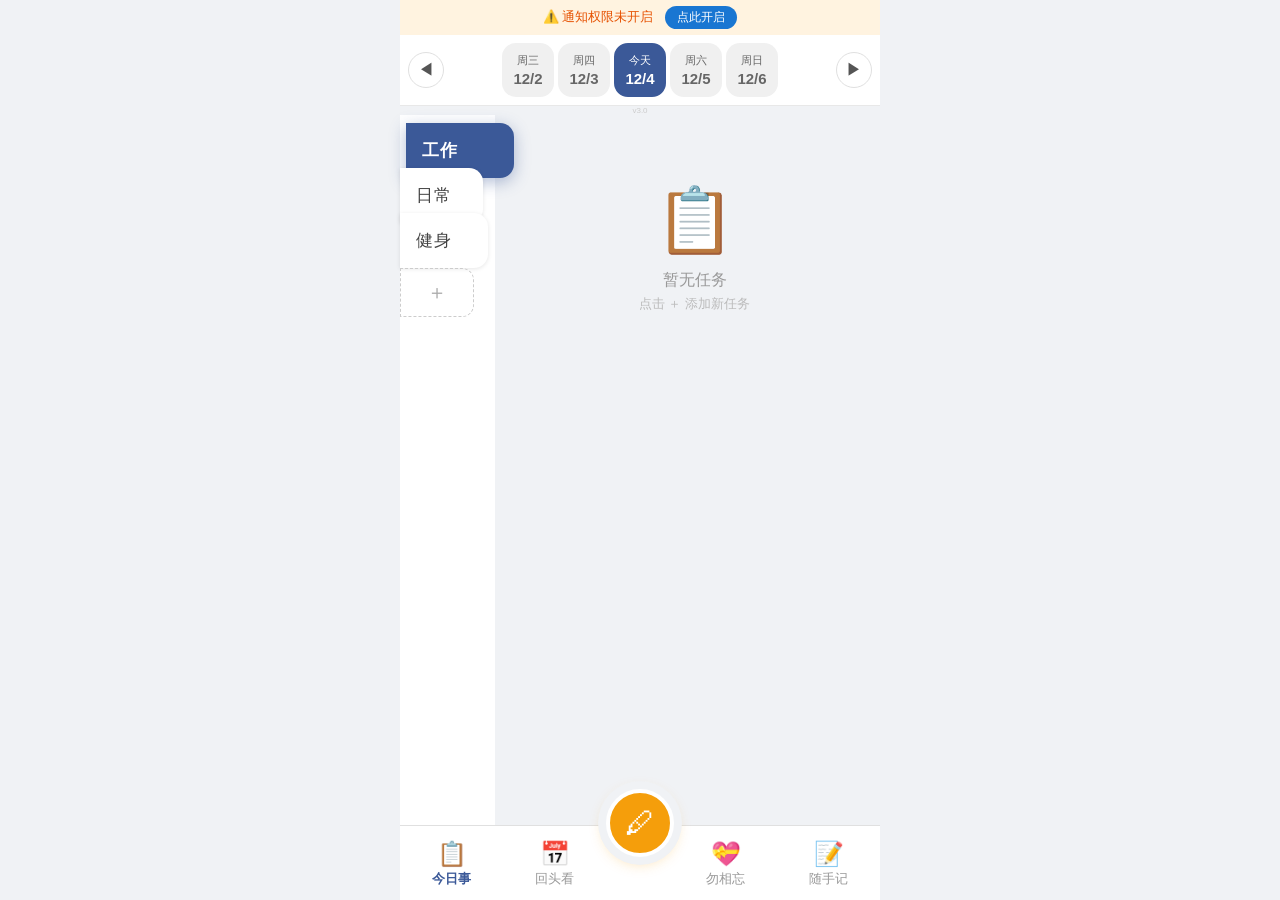
<file: index.html>
<!DOCTYPE html>
<html lang="zh-CN">
<head>
  <meta charset="UTF-8">
  <meta name="viewport" content="width=device-width, initial-scale=1.0, user-scalable=no">
  <meta name="theme-color" content="#1976d2">
  <meta name="apple-mobile-web-app-capable" content="yes">
  <meta name="apple-mobile-web-app-title" content="每日任务">
  <title>记忆点</title>
  <link rel="manifest" href="manifest.json">
  <link rel="stylesheet" href="style.css">
</head>
<body>

<!-- ==================== 主屏幕 ==================== -->
<main id="homeScreen">
  <header style="display:none">
    <p id="currentDateDisplay"></p>
  </header>
  <div id="permBar" style="display:none;background:#FFF3E0;padding:6px 16px;text-align:center;font-size:13px;color:#E65100;">
    ⚠️ 通知权限未开启 <button id="permBtn" style="margin-left:8px;padding:3px 12px;background:#1976d2;color:#fff;border:none;border-radius:12px;font-size:12px;">点此开启</button>
  </div>

  <!-- 日期选择器 -->
  <div class="date-row">
    <button class="date-arrow" onclick="shiftDate(-5)">◀</button>
    <div class="date-strip" id="dateStrip"></div>
    <button class="date-arrow" onclick="shiftDate(5)">▶</button>
  </div>
  <div style="font-size:8px;text-align:center;color:#ccc;">v3.0</div>

  <!-- 统计栏 -->
  <div class="stats" id="statsBar" style="display:none">
    <span class="stat-done">✅ <b id="doneCount">0</b></span>
    <span class="stat-todo">📋 <b id="todoCount">0</b></span>
  </div>

  <!-- 侧边栏 + 任务区 -->
  <div class="main-layout">
    <aside class="sidebar" id="categoryBar"></aside>
    <div class="task-area" id="taskList"></div>
  </div>

  <nav class="bottom-nav">
    <button class="nav-btn active" onclick="switchTab('tasks')"><span class="tab-icon">📋</span>今日事</button>
    <button class="nav-btn" onclick="switchTab('kanban')"><span class="tab-icon">📅</span>回头看</button>
    <span class="fab-spacer"><button class="fab-inline" onclick="fabClick()">🖊</button></span>
    <button class="nav-btn" onclick="switchTab('anniversaries')"><span class="tab-icon">💝</span>勿相忘</button>
    <button class="nav-btn" onclick="switchTab('notes')"><span class="tab-icon">📝</span>随手记</button>
  </nav>

</main>

<!-- ==================== 随手记屏幕 ==================== -->
<main id="notesScreen" style="display:none">
  <div class="notes-input-area">
    <textarea id="noteInput" placeholder="记录此刻的想法..." rows="4"></textarea>
    <button class="note-save-btn" onclick="saveNote()">保存</button>
  </div>
  <div class="notes-list" id="notesList"></div>

  <nav class="bottom-nav">
    <button class="nav-btn" onclick="switchTab('tasks')">今日事</button>
    <button class="nav-btn" onclick="switchTab('kanban')">回头看</button>
    <button class="fab-inline" onclick="fabClick()">＋</button>
    <button class="nav-btn" onclick="switchTab('anniversaries')">勿相忘</button>
    <button class="nav-btn active" onclick="switchTab('notes')">随手记</button>
  </nav>
</main>

<!-- ==================== 任务编辑弹窗 ==================== -->
<dialog id="taskDialog">
  <form id="taskForm" method="dialog">
    <h2 id="taskDialogTitle">新建任务</h2>
    <input type="hidden" id="taskId">
    <input type="hidden" id="taskDate">

    <label>任务名称</label>
    <input type="text" id="taskTitle" placeholder="输入任务名称" required autocomplete="off">

    <label>详细描述（可选）</label>
    <textarea id="taskDesc" rows="2" placeholder="备注..."></textarea>

    <label>优先级</label>
    <div class="segmented">
      <input type="radio" name="priority" id="priHigh" value="2">
      <label for="priHigh" class="seg-btn">🔴 高</label>
      <input type="radio" name="priority" id="priMid" value="1" checked>
      <label for="priMid" class="seg-btn">🟠 中</label>
      <input type="radio" name="priority" id="priLow" value="0">
      <label for="priLow" class="seg-btn">🟢 低</label>
    </div>

    <label>分类</label>
    <select id="taskCategory"></select>

    <label>重复</label>
    <div class="segmented">
      <input type="radio" name="repeatType" id="rptNone" value="none" checked>
      <label for="rptNone" class="seg-btn">不重复</label>
      <input type="radio" name="repeatType" id="rptWeekdays" value="weekdays">
      <label for="rptWeekdays" class="seg-btn">工作日</label>
      <input type="radio" name="repeatType" id="rptDaily" value="daily">
      <label for="rptDaily" class="seg-btn">每天</label>
      <input type="radio" name="repeatType" id="rptWeekly" value="weekly">
      <label for="rptWeekly" class="seg-btn">每周</label>
    </div>

    <label>日期</label>
    <input type="date" id="taskDatePicker">

    <label>⏰ 定时提醒</label>
    <div class="reminder-row">
      <select id="reminderOffset" style="flex:1">
        <option value="5">提前 5 分钟</option>
        <option value="10">提前 10 分钟</option>
        <option value="15">提前 15 分钟</option>
        <option value="30">提前 30 分钟</option>
      </select>
      <input type="time" id="taskTime" style="flex:2">
      <label class="toggle-label">
        <input type="checkbox" id="taskReminder">
        <span>开启</span>
      </label>
    </div>

    <div class="dialog-actions">
      <button type="button" class="btn-cancel" onclick="closeTaskDialog()">取消</button>
      <button type="submit" class="btn-save">保存</button>
    </div>
  </form>
</dialog>

<!-- ==================== 纪念日屏幕 ==================== -->
<main id="anniversaryScreen" style="display:none">
  <header>
    <h1>纪念日</h1>
  </header>

  <div class="anni-list" id="anniList"></div>

  <nav class="bottom-nav">
    <button class="nav-btn" onclick="switchTab('tasks')">今日事</button>
    <button class="nav-btn" onclick="switchTab('kanban')">回头看</button>
    <button class="fab-inline" onclick="fabClick()">＋</button>
    <button class="nav-btn active" onclick="switchTab('anniversaries')">勿相忘</button>
    <button class="nav-btn" onclick="switchTab('notes')">随手记</button>
  </nav>

</main>

<!-- ==================== 看板屏幕 ==================== -->
<main id="kanbanScreen" style="display:none">
  <div class="kb-month-nav">
    <button class="kb-month-btn" onclick="changeMonth(-1)">◀</button>
    <span class="kb-month-title" id="kbMonthTitle"></span>
    <button class="kb-month-btn" onclick="changeMonth(1)">▶</button>
  </div>
  <div class="kb-weekdays">
    <span>一</span><span>二</span><span>三</span><span>四</span><span>五</span><span>六</span><span>日</span>
  </div>
  <div class="kb-grid" id="kbGrid"></div>
  <div class="kb-preview" id="kbPreview">
    <div class="kb-preview-date" id="kbPreviewDate"></div>
    <div class="kb-preview-list" id="kbPreviewList"></div>
  </div>

  <nav class="bottom-nav">
    <button class="nav-btn" onclick="switchTab('tasks')">今日事</button>
    <button class="nav-btn active" onclick="switchTab('kanban')">回头看</button>
    <button class="fab-inline" onclick="fabClick()">＋</button>
    <button class="nav-btn" onclick="switchTab('anniversaries')">勿相忘</button>
    <button class="nav-btn" onclick="switchTab('notes')">随手记</button>
  </nav>
</main>

<!-- ==================== 纪念日编辑弹窗 ==================== -->
<dialog id="anniDialog">
  <form id="anniForm" method="dialog">
    <h2 id="anniDialogTitle">新建纪念日</h2>
    <input type="hidden" id="anniId">

    <label>事件名称</label>
    <input type="text" id="anniTitle" placeholder="如：结婚纪念日" required autocomplete="off">

    <label>日期</label>
    <div class="month-day">
      <select id="anniMonth"></select>
      <select id="anniDay"></select>
    </div>

    <label>重复</label>
    <div class="segmented">
      <input type="radio" name="isAnnual" id="annualYes" value="1" checked>
      <label for="annualYes" class="seg-btn">每年</label>
      <input type="radio" name="isAnnual" id="annualNo" value="0">
      <label for="annualNo" class="seg-btn">一次性</label>
    </div>

    <label>提醒</label>
    <select id="reminderDays">
      <option value="0">当天提醒</option>
      <option value="1">提前 1 天</option>
      <option value="3">提前 3 天</option>
      <option value="7">提前 7 天</option>
    </select>

    <label>备注（可选）</label>
    <input type="text" id="anniDesc" placeholder="备注..." autocomplete="off">

    <div class="dialog-actions">
      <button type="button" class="btn-cancel" onclick="closeAnniDialog()">取消</button>
      <button type="submit" class="btn-save">保存</button>
    </div>
  </form>
</dialog>

<!-- ==================== 新增分类弹窗 ==================== -->
<dialog id="catDialog" onclick="if(event.target===this) this.close();">
  <form id="catForm" method="dialog" style="padding:20px;text-align:center;background:#E3F2FD;">
    <h3 style="margin-bottom:12px;">新增</h3>
    <input type="text" id="catName" placeholder="分类名称" autocomplete="off" style="width:100%;padding:10px;border:1px solid #BBDEFB;border-radius:8px;font-size:15px;">
    <div class="dialog-actions" style="margin-top:12px;">
      <button type="button" onclick="closeCatDialog()" class="btn-cancel">取消</button>
      <button type="submit" class="btn-save">确定</button>
    </div>
  </form>
</dialog>

<!-- ==================== 确认删除弹窗 ==================== -->
<dialog id="confirmDialog">
  <form method="dialog">
    <p id="confirmMsg">确定要删除吗？</p>
    <div class="dialog-actions">
      <button type="button" class="btn-cancel" onclick="closeConfirm()">取消</button>
      <button type="submit" class="btn-delete" id="confirmDeleteBtn">删除</button>
    </div>
  </form>
</dialog>

<script src="app.js"></script>
</body>
</html>
</file>
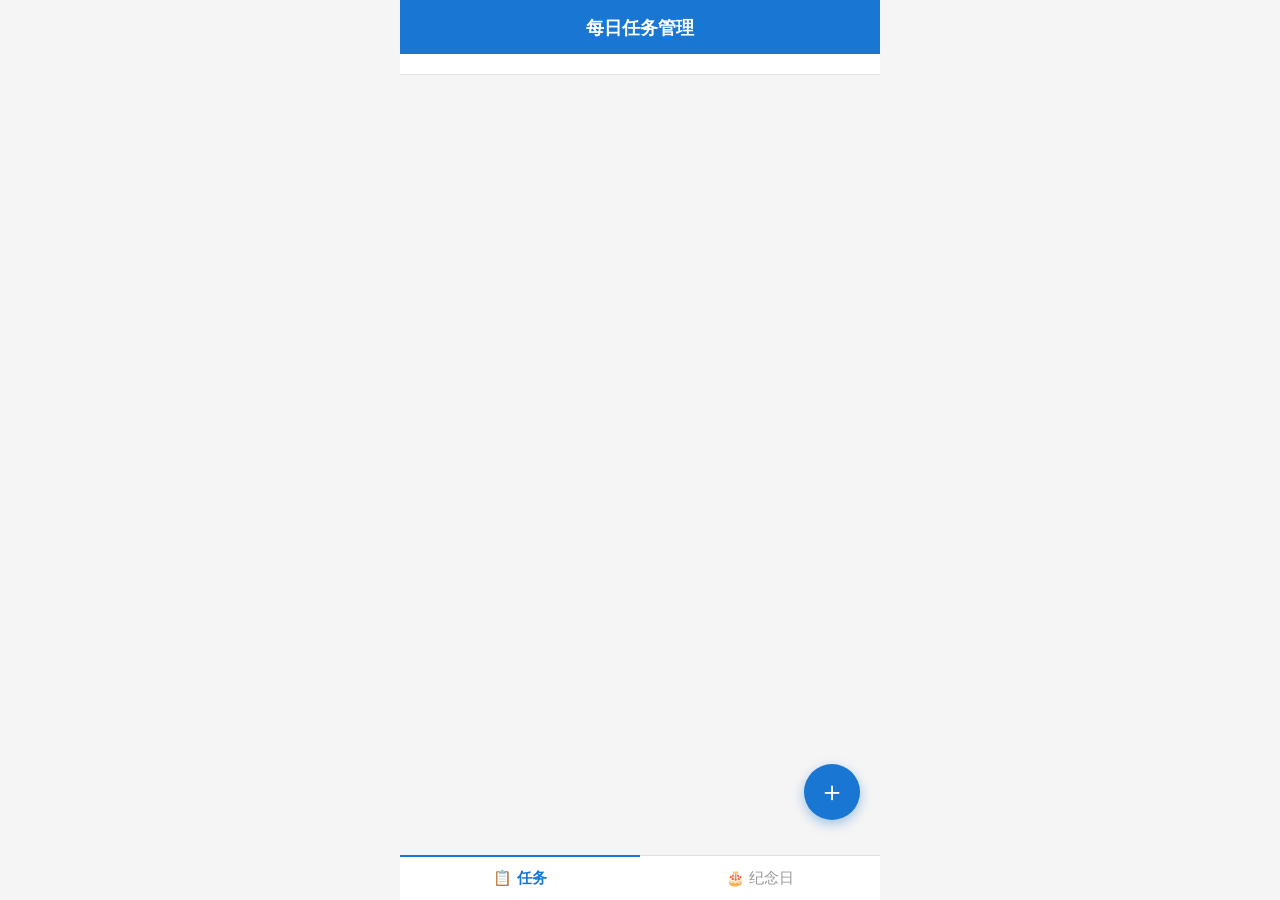
<file: daily_planner/index.html>
<!DOCTYPE html>
<html lang="zh-CN">
<head>
  <meta charset="UTF-8">
  <meta name="viewport" content="width=device-width, initial-scale=1.0, user-scalable=no">
  <meta name="theme-color" content="#1976d2">
  <meta name="apple-mobile-web-app-capable" content="yes">
  <meta name="apple-mobile-web-app-title" content="每日任务">
  <title>每日任务</title>
  <link rel="manifest" href="manifest.json">
  <link rel="stylesheet" href="style.css">
</head>
<body>

<!-- ==================== 主屏幕 ==================== -->
<main id="homeScreen">
  <header>
    <h1>每日任务管理</h1>
    <p id="currentDateDisplay"></p>
  </header>

  <!-- 日期选择器 -->
  <div class="date-strip" id="dateStrip"></div>

  <!-- 统计栏 -->
  <div class="stats" id="statsBar" style="display:none">
    <span class="stat-done">✅ 已完成：<b id="doneCount">0</b> 项</span>
    <span class="stat-todo">📋 未完成：<b id="todoCount">0</b> 项</span>
  </div>

  <!-- 任务列表 -->
  <div class="task-list" id="taskList"></div>

  <!-- 底部导航 -->
  <nav class="bottom-nav">
    <button class="nav-btn active" onclick="switchTab('tasks')">📋 任务</button>
    <button class="nav-btn" onclick="switchTab('anniversaries')">🎂 纪念日</button>
  </nav>

  <!-- 新建按钮 -->
  <button class="fab" onclick="openTaskEdit()">＋</button>
</main>

<!-- ==================== 任务编辑弹窗 ==================== -->
<dialog id="taskDialog">
  <form id="taskForm" method="dialog">
    <h2 id="taskDialogTitle">新建任务</h2>
    <input type="hidden" id="taskId">
    <input type="hidden" id="taskDate">

    <label>任务名称</label>
    <input type="text" id="taskTitle" placeholder="输入任务名称" required autocomplete="off">

    <label>详细描述（可选）</label>
    <textarea id="taskDesc" rows="2" placeholder="备注..."></textarea>

    <label>优先级</label>
    <div class="segmented">
      <input type="radio" name="priority" id="priHigh" value="2">
      <label for="priHigh" class="seg-btn">🔴 高</label>
      <input type="radio" name="priority" id="priMid" value="1" checked>
      <label for="priMid" class="seg-btn">🟠 中</label>
      <input type="radio" name="priority" id="priLow" value="0">
      <label for="priLow" class="seg-btn">🟢 低</label>
    </div>

    <label>日期</label>
    <input type="date" id="taskDatePicker">

    <div class="dialog-actions">
      <button type="button" class="btn-cancel" onclick="closeTaskDialog()">取消</button>
      <button type="submit" class="btn-save">保存</button>
    </div>
  </form>
</dialog>

<!-- ==================== 纪念日屏幕 ==================== -->
<main id="anniversaryScreen" style="display:none">
  <header>
    <h1>纪念日</h1>
  </header>

  <div class="anni-list" id="anniList"></div>

  <nav class="bottom-nav">
    <button class="nav-btn" onclick="switchTab('tasks')">📋 任务</button>
    <button class="nav-btn active" onclick="switchTab('anniversaries')">🎂 纪念日</button>
  </nav>

  <button class="fab" onclick="openAnniEdit()">＋</button>
</main>

<!-- ==================== 纪念日编辑弹窗 ==================== -->
<dialog id="anniDialog">
  <form id="anniForm" method="dialog">
    <h2 id="anniDialogTitle">新建纪念日</h2>
    <input type="hidden" id="anniId">

    <label>事件名称</label>
    <input type="text" id="anniTitle" placeholder="如：结婚纪念日" required autocomplete="off">

    <label>日期</label>
    <div class="month-day">
      <select id="anniMonth"></select>
      <select id="anniDay"></select>
    </div>

    <label>重复</label>
    <div class="segmented">
      <input type="radio" name="isAnnual" id="annualYes" value="1" checked>
      <label for="annualYes" class="seg-btn">每年</label>
      <input type="radio" name="isAnnual" id="annualNo" value="0">
      <label for="annualNo" class="seg-btn">一次性</label>
    </div>

    <label>提醒</label>
    <select id="reminderDays">
      <option value="0">当天提醒</option>
      <option value="1">提前 1 天</option>
      <option value="3">提前 3 天</option>
      <option value="7">提前 7 天</option>
    </select>

    <label>备注（可选）</label>
    <input type="text" id="anniDesc" placeholder="备注..." autocomplete="off">

    <div class="dialog-actions">
      <button type="button" class="btn-cancel" onclick="closeAnniDialog()">取消</button>
      <button type="submit" class="btn-save">保存</button>
    </div>
  </form>
</dialog>

<!-- ==================== 确认删除弹窗 ==================== -->
<dialog id="confirmDialog">
  <form method="dialog">
    <p id="confirmMsg">确定要删除吗？</p>
    <div class="dialog-actions">
      <button type="button" class="btn-cancel" onclick="closeConfirm()">取消</button>
      <button type="submit" class="btn-delete" id="confirmDeleteBtn">删除</button>
    </div>
  </form>
</dialog>

<script src="app.js"></script>
</body>
</html>
</file>
<file: style.css>
/* ========== 全局样式 ========== */
* { margin:0; padding:0; box-sizing:border-box; }
:root {
  --blue: #3B5998;
  --red: #C0392B;
  --orange: #D35400;
  --green: #27AE60;
  --grey: #95A5A6;
  --bg: #F0F2F5;
  --card: #FFFFFF;
  --radius: 12px;
  --shadow: 0 2px 8px rgba(0,0,0,0.06);
}
body {
  font-family: -apple-system, BlinkMacSystemFont, "SF Pro Text", "Helvetica Neue", "PingFang SC", "Microsoft YaHei", sans-serif;
  background: var(--bg);
  color: #2C3E50;
  max-width: 480px;
  margin: 0 auto;
  height: 100dvh;
  position: relative;
  overflow: visible;
  display: flex;
  flex-direction: column;
  -webkit-tap-highlight-color: transparent;
  -webkit-user-select: none;
  user-select: none;
}
main { display: flex; flex-direction: column; flex: 1; min-height: 0; }

/* ========== 头部 ========== */
header {
  background: var(--blue);
  color: #fff;
  padding: 10px 20px;
  text-align: center;
}
header p { font-size: 13px; opacity: 0.9; }

/* ========== 日期选择器 ========== */
.date-row {
  display: flex;
  align-items: center;
  justify-content: space-between;
  padding: 8px 8px;
  background: #fff;
  border-bottom: 1px solid #E8E8E8;
}
.date-arrow {
  width: 36px; min-width: 36px;
  height: 36px;
  border-radius: 50%;
  border: 1px solid #E0E0E0;
  background: #fff;
  font-size: 16px;
  cursor: pointer;
  display: flex; align-items: center; justify-content: center;
  color: #555;
  flex-shrink: 0;
}
.date-arrow:active { background: #F0F2F5; }

.date-strip {
  display: flex;
  gap: 4px;
  flex: 1;
  justify-content: center;
}
.date-strip::-webkit-scrollbar { display: none; }
.date-chip {
  flex: 0 0 auto;
  width: 52px;
  padding: 8px 0;
  text-align: center;
  border-radius: 14px;
  background: #f0f0f0;
  border: none;
  cursor: pointer;
  font-size: 11px;
  color: #666;
  transition: all 0.2s;
}
.date-chip .day-label { font-size: 11px; display: block; }
.date-chip .day-date { font-size: 15px; font-weight: 700; display: block; margin-top: 2px; }
.date-chip.today { border: 2px solid #90caf9; }
.date-chip.active { background: var(--blue); color: #fff; }
.date-chip.active.today { border-color: var(--blue); }

/* ========== 主布局：侧边栏 + 任务区 ========== */
.main-layout {
  display: flex;
  flex: 1;
  min-height: 0;
  background: var(--bg);
}
.sidebar {
  width: 95px; min-width: 95px;
  background: #fff;
  display: flex;
  flex-direction: column;
  padding: 8px 0;
  align-self: stretch;
}
.cat-wrap {
  position: relative; z-index: 1;
  margin-bottom: -10px;
}
.cat-wrap:last-of-type { margin-bottom: 0; }
.cat-chip {
  padding: 16px 12px 16px 16px;
  margin: 0;
  border-radius: 0 14px 14px 0;
  border: none;
  background: #fff;
  font-size: 17px;
  font-weight: 500;
  cursor: pointer;
  color: #444;
  text-align: left;
  transition: width 0.3s cubic-bezier(0.25,0.1,0.25,1), transform 0.3s cubic-bezier(0.25,0.1,0.25,1), background 0.3s ease, box-shadow 0.3s, color 0.3s ease;
  letter-spacing: 0.5px;
  box-shadow: 0 1px 4px rgba(0,0,0,0.1);
  position: relative;
  z-index: 1;
}
.cat-wrap:nth-child(1) .cat-chip { width: 78px; }
.cat-wrap:nth-child(2) .cat-chip { width: 83px; }
.cat-wrap:nth-child(3) .cat-chip { width: 88px; }
.cat-wrap:nth-child(4) .cat-chip { width: 93px; }
.cat-wrap:nth-child(n+5) .cat-chip { width: 95px; }
.cat-chip.active {
  background: var(--blue);
  color: #fff;
  font-weight: 700;
  width: 108px !important;
  transform: translateX(6px);
  box-shadow: 0 4px 16px rgba(59,89,152,0.4);
  z-index: 99 !important;
}
.cat-chip.cat-add {
  border: 1px dashed #ccc;
  background: transparent;
  text-align: center;
  padding: 10px 4px;
  font-size: 20px;
  color: #aaa;
  box-shadow: none;
  width: 74px;
  border-radius: 0 12px 12px 0;
}

/* 删除按钮 */
.cat-del {
  display: none;
  position: absolute;
  top: 2px; right: 4px;
  width: 16px; height: 16px;
  border-radius: 50%;
  background: #E74C3C;
  color: #fff;
  font-size: 11px;
  font-weight: 700;
  align-items: center;
  justify-content: center;
  cursor: pointer;
  line-height: 1;
  z-index: 15;
}

/* ========== 任务区网格 ========== */
.task-area {
  flex: 1;
  padding: 8px 12px 8px 26px;
  overflow-y: auto;
  display: flex;
  flex-direction: column;
  gap: 8px;
}

/* 卡片波浪入场 */
@keyframes waveIn {
  from { opacity: 0; transform: translateY(-12px); }
  to { opacity: 1; transform: translateY(0); }
}
.task-item {
  animation: waveIn 0.3s ease-out both;
}

/* ========== 提醒行 ========== */
.reminder-row {
  display: flex;
  gap: 10px;
  align-items: center;
}
.toggle-label {
  display: flex;
  align-items: center;
  gap: 6px;
  font-size: 14px;
  white-space: nowrap;
  cursor: pointer;
}

/* ========== 统计栏 ========== */
.stats {
  display: flex;
  justify-content: center;
  gap: 24px;
  padding: 10px 20px;
  background: #fff;
  border-bottom: 1px solid #e0e0e0;
  font-size: 13px;
}
.stat-done b { color: var(--green); }
.stat-todo b { color: var(--orange); }

/* ========== 任务卡片 ========== */
.ani-list { padding: 8px 12px 120px; min-height: 200px; }
.task-item {
  display: flex;
  flex-direction: column;
  gap: 6px;
  background: var(--card);
  border-radius: var(--radius);
  padding: 12px;
  box-shadow: var(--shadow);
  transition: transform 0.15s;
  position: relative;
}
.task-item:active { transform: scale(0.97); }
.task-item .checkbox {
  position: absolute; top: 8px; right: 8px;
  width: 20px; height: 20px;
  border: 2px solid #B0B0B0;
  border-radius: 50%;
  flex-shrink: 0;
  display: flex; align-items: center; justify-content: center;
  cursor: pointer;
  font-size: 12px;
  color: transparent;
  transition: all 0.2s;
}
.task-item.done .checkbox {
  background: var(--green);
  border-color: var(--green);
  color: #fff;
}
.task-item .task-info { flex:1; min-width:0; padding-right: 24px; }
.task-item .task-title {
  font-size: 14px;
  font-weight: 600;
  word-break: break-all;
  line-height: 1.3;
}
.task-item.done .task-title {
  text-decoration: line-through;
  color: #999;
}
.task-item .task-desc {
  font-size: 11px; color: #999; margin-top: 4px;
}
.task-item .task-desc:empty { display: none; }
.task-item .pri-badge {
  font-size: 10px; font-weight: 700;
  padding: 2px 8px;
  border-radius: 10px;
  align-self: flex-start;
}
.pri-high { background: #ffebee; color: var(--red); }
.pri-mid  { background: #fff3e0; color: var(--orange); }
.pri-low  { background: #e8f5e9; color: var(--green); }

/* 左滑删除 */
.task-item { position: relative; overflow: hidden; }
.task-item .delete-action {
  position: absolute;
  right: 0; top: 0; bottom: 0;
  width: 72px;
  background: var(--red);
  color: #fff;
  display: flex;
  align-items: center;
  justify-content: center;
  font-size: 14px;
  font-weight: 600;
  border-radius: 0 var(--radius) var(--radius) 0;
  transform: translateX(100%);
  transition: transform 0.2s;
}
.task-item.swiped .delete-action { transform: translateX(0); }
.task-item.swiped { transform: translateX(-72px); }

/* ========== 纪念日卡片 ========== */
.anni-item {
  display: flex;
  align-items: center;
  gap: 14px;
  background: var(--card);
  border-radius: var(--radius);
  padding: 14px;
  margin: 6px 0;
  box-shadow: var(--shadow);
}
.anni-item:active { transform: scale(0.98); }
.anni-date-box {
  width: 50px; height: 50px;
  border-radius: 12px;
  display: flex; flex-direction: column;
  align-items: center; justify-content: center;
  flex-shrink: 0;
  font-weight: 700;
}
.anni-date-box.near { background: #e3f2fd; color: var(--blue); }
.anni-date-box.soon { background: #fff3e0; color: var(--orange); }
.anni-date-box.today-box { background: #ffebee; color: var(--red); }
.anni-date-box.past { background: #f5f5f5; color: #999; }
.anni-date-box .m { font-size: 11px; }
.anni-date-box .d { font-size: 18px; }
.anni-info { flex:1; min-width:0; }
.anni-info .anni-title { font-size: 15px; font-weight: 500; }
.anni-info .anni-type { font-size: 11px; color: #999; }
.anni-info .anni-desc { font-size: 12px; color: #999; margin-top: 2px; }
.anni-countdown {
  font-size: 13px; font-weight: 600;
  flex-shrink: 0; text-align: right;
}
.countdown-near { color: var(--blue); }
.countdown-soon { color: var(--orange); }
.countdown-today { color: var(--red); }
.countdown-past { color: #999; }

/* ========== 空状态 ========== */
.empty-state {
  text-align: center;
  padding: 60px 20px;
  color: #bbb;
}
.empty-state .empty-icon { font-size: 64px; }
.empty-state .empty-title { font-size: 16px; margin-top: 12px; color: #999; }
.empty-state .empty-sub { font-size: 13px; margin-top: 4px; color: #bbb; }

/* ========== 行内加号按钮 ========== */
.fab-spacer {
  width: 68px; flex-shrink: 0; position: relative;
}
.fab-inline {
  position: absolute;
  left: 50%; transform: translateX(-50%);
  bottom: 43px;
  width: 68px; height: 68px;
  border-radius: 50%;
  background: #F59E0B;
  color: #fff;
  font-size: 30px;
  border: 4px solid #fff;
  box-shadow: 0 0 0 8px var(--bg), 0 4px 16px rgba(245,158,11,0.45);
  cursor: pointer;
  display: flex; align-items: center; justify-content: center;
  transition: transform 0.2s;
  z-index: 20;
}
.fab-inline:active { transform: scale(0.9); }

/* ========== 看板 ========== */
#kanbanScreen, #notesScreen { display: flex; flex-direction: column; }
.kb-month-nav {
  display: flex; align-items: center; justify-content: space-between;
  padding: 10px 16px; background: #fff; border-bottom: 1px solid #E8E8E8;
}
.kb-month-btn {
  width: 32px; height: 32px; border-radius: 50%; border: 1px solid #DDD;
  background: #fff; font-size: 14px; cursor: pointer; color: #555;
}
.kb-month-title { font-size: 16px; font-weight: 700; }
.kb-weekdays {
  display: grid; grid-template-columns: repeat(7,1fr);
  padding: 6px 8px; background: #fff; text-align: center;
  font-size: 12px; color: #999; border-bottom: 1px solid #EEE;
}
.kb-grid {
  display: grid; grid-template-columns: repeat(7,1fr);
  gap: 2px; padding: 4px 8px; background: #fff;
}
.kb-day {
  aspect-ratio: 1; display: flex; flex-direction: column;
  align-items: center; justify-content: center; font-size: 13px;
  border-radius: 8px; cursor: pointer; position: relative;
}
.kb-day.other-month { color: #CCC; }
.kb-day.today { background: #E3F2FD; font-weight: 700; }
.kb-day.selected { background: var(--blue); color: #fff; }
.kb-day.has-tasks::after {
  content: ''; position: absolute; bottom: 4px; width: 4px; height: 4px;
  border-radius: 50%; background: var(--orange);
}
.kb-day.selected.has-tasks::after { background: #fff; }
.kb-preview {
  padding: 10px 16px; background: var(--bg); flex: 1; overflow-y: auto;
}
.kb-preview-date { font-size: 14px; font-weight: 600; margin-bottom: 8px; }
.kb-preview-list { display: flex; flex-direction: column; gap: 4px; }
.kb-cat-group { margin-bottom: 8px; }
.kb-cat-title { font-size: 12px; color: var(--blue); font-weight: 600; margin-bottom: 4px; padding-left: 4px; }
.kb-task-row { display: flex; align-items: center; gap: 8px; padding: 6px 10px;
  background: #fff; border-radius: 8px; margin-bottom: 3px; font-size: 13px; }
.kb-task-row .dot { width: 6px; height: 6px; border-radius: 50%; flex-shrink: 0; }
.kb-task-row.done .kb-task-text { text-decoration: line-through; color: #999; }

/* ========== 随手记 ========== */
.notes-input-area { padding: 12px 16px; background: #fff; border-bottom: 1px solid #E8E8E8; }
.notes-input-area textarea { width: 100%; border: 1px solid #DDD; border-radius: 10px; padding: 10px; font-size: 14px; font-family: inherit; resize: vertical; }
.note-save-btn { margin-top: 8px; padding: 8px 24px; background: var(--blue); color: #fff; border: none; border-radius: 20px; font-size: 13px; cursor: pointer; }
.notes-list { padding: 10px 16px 80px; }
.note-card { background: #fff; border-radius: 10px; padding: 12px 14px; margin-bottom: 8px; box-shadow: var(--shadow); }
.note-card .note-time { font-size: 11px; color: #999; margin-bottom: 4px; }
.note-card .note-text { font-size: 14px; line-height: 1.5; white-space: pre-wrap; word-break: break-all; }

/* ========== 底部导航 ========== */
.bottom-nav {
  flex-shrink: 0;
  display: flex; align-items: stretch;
  background: #fff;
  border-top: 1px solid #e0e0e0;
  z-index: 10;
  margin-top: auto;
  padding: 6px 0 0;
  position: relative;
  overflow: visible;
}
.nav-btn {
  flex: 1;
  padding: 10px 2px 12px;
  border: none;
  background: none;
  font-size: 13px;
  cursor: pointer;
  color: #999;
  transition: all 0.2s;
  display: flex; flex-direction: column; align-items: center; gap: 4px;
}
.nav-btn .tab-icon { font-size: 24px; line-height: 1; }
.nav-btn.active { color: var(--blue); font-weight: 600; }

/* ========== 弹窗 ========== */
dialog {
  border: none;
  border-radius: 18px 18px 0 0;
  padding: 0;
  width: 100%;
  max-width: 480px;
  position: fixed;
  bottom: 0;
  margin: 0;
  animation: slideUp 0.25s ease-out;
}
dialog::backdrop { background: rgba(0,0,0,0.4); }
@keyframes slideUp {
  from { transform: translateY(100%); }
  to { transform: translateY(0); }
}
dialog form {
  padding: 20px;
  display: flex;
  flex-direction: column;
  gap: 12px;
}
dialog h2 { font-size: 17px; text-align: center; }
dialog label { font-size: 13px; color: #666; font-weight: 500; }
dialog input[type="text"],
dialog input[type="date"],
dialog textarea,
dialog select {
  padding: 12px;
  border: 1px solid #e0e0e0;
  border-radius: 10px;
  font-size: 15px;
  font-family: inherit;
  width: 100%;
  background: #fafafa;
}
dialog textarea { resize: vertical; }

/* 分段按钮 */
.segmented {
  display: flex;
  border: 1px solid #e0e0e0;
  border-radius: 10px;
  overflow: hidden;
}
.segmented input { display: none; }
.seg-btn {
  flex: 1;
  text-align: center;
  padding: 10px;
  font-size: 14px;
  cursor: pointer;
  background: #fff;
  color: #666;
  transition: all 0.2s;
  border-right: 1px solid #e0e0e0;
}
.seg-btn:last-child { border-right: none; }
.segmented input:checked + .seg-btn {
  background: var(--blue);
  color: #fff;
}

/* 月日双选 */
.month-day { display: flex; gap: 8px; }
.month-day select { flex: 1; }

/* 弹窗按钮 */
.dialog-actions { display: flex; gap: 10px; margin-top: 4px; }
.btn-save, .btn-cancel, .btn-delete {
  flex: 1;
  padding: 12px;
  border: none;
  border-radius: 10px;
  font-size: 15px;
  font-weight: 600;
  cursor: pointer;
}
.btn-save { background: var(--blue); color: #fff; }
.btn-cancel { background: #f0f0f0; color: #666; }
.btn-delete { background: var(--red); color: #fff; }
</file>
<file: daily_planner/style.css>
/* ========== 全局样式 ========== */
* { margin:0; padding:0; box-sizing:border-box; }
:root {
  --blue: #1976d2;
  --red: #d32f2f;
  --orange: #e65100;
  --green: #2e7d32;
  --grey: #757575;
  --bg: #f5f5f5;
  --card: #ffffff;
  --radius: 14px;
  --shadow: 0 1px 3px rgba(0,0,0,0.1);
}
body {
  font-family: -apple-system, "Microsoft YaHei", "PingFang SC", sans-serif;
  background: var(--bg);
  color: #212121;
  max-width: 480px;
  margin: 0 auto;
  min-height: 100dvh;
  position: relative;
  overflow-x: hidden;
  -webkit-tap-highlight-color: transparent;
}

/* ========== 头部 ========== */
header {
  background: var(--blue);
  color: #fff;
  padding: 16px 20px 12px;
  text-align: center;
}
header h1 { font-size: 18px; font-weight: 600; }
header p { font-size: 12px; opacity: 0.85; margin-top: 2px; }

/* ========== 日期选择器 ========== */
.date-strip {
  display: flex;
  overflow-x: auto;
  gap: 8px;
  padding: 10px 16px;
  background: #fff;
  border-bottom: 1px solid #e0e0e0;
  scroll-behavior: smooth;
}
.date-strip::-webkit-scrollbar { display: none; }
.date-chip {
  flex: 0 0 auto;
  width: 52px;
  padding: 8px 0;
  text-align: center;
  border-radius: 14px;
  background: #f0f0f0;
  border: none;
  cursor: pointer;
  font-size: 11px;
  color: #666;
  transition: all 0.2s;
}
.date-chip .day-label { font-size: 11px; display: block; }
.date-chip .day-date { font-size: 15px; font-weight: 700; display: block; margin-top: 2px; }
.date-chip.today { border: 2px solid #90caf9; }
.date-chip.active { background: var(--blue); color: #fff; }
.date-chip.active.today { border-color: var(--blue); }

/* ========== 统计栏 ========== */
.stats {
  display: flex;
  justify-content: center;
  gap: 24px;
  padding: 10px 20px;
  background: #fff;
  border-bottom: 1px solid #e0e0e0;
  font-size: 13px;
}
.stat-done b { color: var(--green); }
.stat-todo b { color: var(--orange); }

/* ========== 任务列表 ========== */
.task-list, .anni-list {
  padding: 8px 12px 120px;
  min-height: 200px;
}
.task-item {
  display: flex;
  align-items: center;
  gap: 10px;
  background: var(--card);
  border-radius: var(--radius);
  padding: 12px 14px;
  margin: 6px 0;
  box-shadow: var(--shadow);
  transition: transform 0.15s;
}
.task-item:active { transform: scale(0.98); }
.task-item .checkbox {
  width: 22px; height: 22px;
  border: 2px solid #bdbdbd;
  border-radius: 6px;
  flex-shrink: 0;
  display: flex; align-items: center; justify-content: center;
  cursor: pointer;
  font-size: 14px;
  color: transparent;
  transition: all 0.2s;
}
.task-item.done .checkbox {
  background: var(--green);
  border-color: var(--green);
  color: #fff;
}
.task-item .task-info { flex:1; min-width:0; }
.task-item .task-title {
  font-size: 15px;
  font-weight: 500;
  word-break: break-all;
}
.task-item.done .task-title {
  text-decoration: line-through;
  color: #999;
}
.task-item .task-desc {
  font-size: 12px;
  color: #999;
  margin-top: 2px;
  white-space: nowrap;
  overflow: hidden;
  text-overflow: ellipsis;
}
.task-item .task-desc:empty { display: none; }
.task-item .pri-badge {
  font-size: 11px;
  font-weight: 700;
  padding: 3px 10px;
  border-radius: 12px;
  flex-shrink: 0;
}
.pri-high { background: #ffebee; color: var(--red); }
.pri-mid  { background: #fff3e0; color: var(--orange); }
.pri-low  { background: #e8f5e9; color: var(--green); }

/* 左滑删除 */
.task-item { position: relative; overflow: hidden; }
.task-item .delete-action {
  position: absolute;
  right: 0; top: 0; bottom: 0;
  width: 72px;
  background: var(--red);
  color: #fff;
  display: flex;
  align-items: center;
  justify-content: center;
  font-size: 14px;
  font-weight: 600;
  border-radius: 0 var(--radius) var(--radius) 0;
  transform: translateX(100%);
  transition: transform 0.2s;
}
.task-item.swiped .delete-action { transform: translateX(0); }
.task-item.swiped { transform: translateX(-72px); }

/* ========== 纪念日卡片 ========== */
.anni-item {
  display: flex;
  align-items: center;
  gap: 14px;
  background: var(--card);
  border-radius: var(--radius);
  padding: 14px;
  margin: 6px 0;
  box-shadow: var(--shadow);
}
.anni-item:active { transform: scale(0.98); }
.anni-date-box {
  width: 50px; height: 50px;
  border-radius: 12px;
  display: flex; flex-direction: column;
  align-items: center; justify-content: center;
  flex-shrink: 0;
  font-weight: 700;
}
.anni-date-box.near { background: #e3f2fd; color: var(--blue); }
.anni-date-box.soon { background: #fff3e0; color: var(--orange); }
.anni-date-box.today-box { background: #ffebee; color: var(--red); }
.anni-date-box.past { background: #f5f5f5; color: #999; }
.anni-date-box .m { font-size: 11px; }
.anni-date-box .d { font-size: 18px; }
.anni-info { flex:1; min-width:0; }
.anni-info .anni-title { font-size: 15px; font-weight: 500; }
.anni-info .anni-type { font-size: 11px; color: #999; }
.anni-info .anni-desc { font-size: 12px; color: #999; margin-top: 2px; }
.anni-countdown {
  font-size: 13px; font-weight: 600;
  flex-shrink: 0; text-align: right;
}
.countdown-near { color: var(--blue); }
.countdown-soon { color: var(--orange); }
.countdown-today { color: var(--red); }
.countdown-past { color: #999; }

/* ========== 空状态 ========== */
.empty-state {
  text-align: center;
  padding: 60px 20px;
  color: #bbb;
}
.empty-state .empty-icon { font-size: 64px; }
.empty-state .empty-title { font-size: 16px; margin-top: 12px; color: #999; }
.empty-state .empty-sub { font-size: 13px; margin-top: 4px; color: #bbb; }

/* ========== FAB ========== */
.fab {
  position: fixed;
  bottom: 80px;
  right: calc(50% - 220px);
  width: 56px; height: 56px;
  border-radius: 50%;
  background: var(--blue);
  color: #fff;
  font-size: 28px;
  border: none;
  box-shadow: 0 4px 12px rgba(25,118,210,0.4);
  cursor: pointer;
  z-index: 10;
  display: flex;
  align-items: center;
  justify-content: center;
  transition: transform 0.2s;
}
.fab:active { transform: scale(0.9); }
@media (max-width:480px) {
  .fab { right: 20px; }
}

/* ========== 底部导航 ========== */
.bottom-nav {
  position: fixed;
  bottom: 0; left: 0; right: 0;
  max-width: 480px;
  margin: 0 auto;
  display: flex;
  background: #fff;
  border-top: 1px solid #e0e0e0;
  z-index: 10;
}
.nav-btn {
  flex: 1;
  padding: 12px;
  border: none;
  background: none;
  font-size: 15px;
  cursor: pointer;
  color: #999;
  transition: all 0.2s;
}
.nav-btn.active { color: var(--blue); font-weight: 600; border-top: 2px solid var(--blue); margin-top: -1px; }

/* ========== 弹窗 ========== */
dialog {
  border: none;
  border-radius: 18px 18px 0 0;
  padding: 0;
  width: 100%;
  max-width: 480px;
  position: fixed;
  bottom: 0;
  margin: 0;
  animation: slideUp 0.25s ease-out;
}
dialog::backdrop { background: rgba(0,0,0,0.4); }
@keyframes slideUp {
  from { transform: translateY(100%); }
  to { transform: translateY(0); }
}
dialog form {
  padding: 20px;
  display: flex;
  flex-direction: column;
  gap: 12px;
}
dialog h2 { font-size: 17px; text-align: center; }
dialog label { font-size: 13px; color: #666; font-weight: 500; }
dialog input[type="text"],
dialog input[type="date"],
dialog textarea,
dialog select {
  padding: 12px;
  border: 1px solid #e0e0e0;
  border-radius: 10px;
  font-size: 15px;
  font-family: inherit;
  width: 100%;
  background: #fafafa;
}
dialog textarea { resize: vertical; }

/* 分段按钮 */
.segmented {
  display: flex;
  border: 1px solid #e0e0e0;
  border-radius: 10px;
  overflow: hidden;
}
.segmented input { display: none; }
.seg-btn {
  flex: 1;
  text-align: center;
  padding: 10px;
  font-size: 14px;
  cursor: pointer;
  background: #fff;
  color: #666;
  transition: all 0.2s;
  border-right: 1px solid #e0e0e0;
}
.seg-btn:last-child { border-right: none; }
.segmented input:checked + .seg-btn {
  background: var(--blue);
  color: #fff;
}

/* 月日双选 */
.month-day { display: flex; gap: 8px; }
.month-day select { flex: 1; }

/* 弹窗按钮 */
.dialog-actions { display: flex; gap: 10px; margin-top: 4px; }
.btn-save, .btn-cancel, .btn-delete {
  flex: 1;
  padding: 12px;
  border: none;
  border-radius: 10px;
  font-size: 15px;
  font-weight: 600;
  cursor: pointer;
}
.btn-save { background: var(--blue); color: #fff; }
.btn-cancel { background: #f0f0f0; color: #666; }
.btn-delete { background: var(--red); color: #fff; }
</file>
